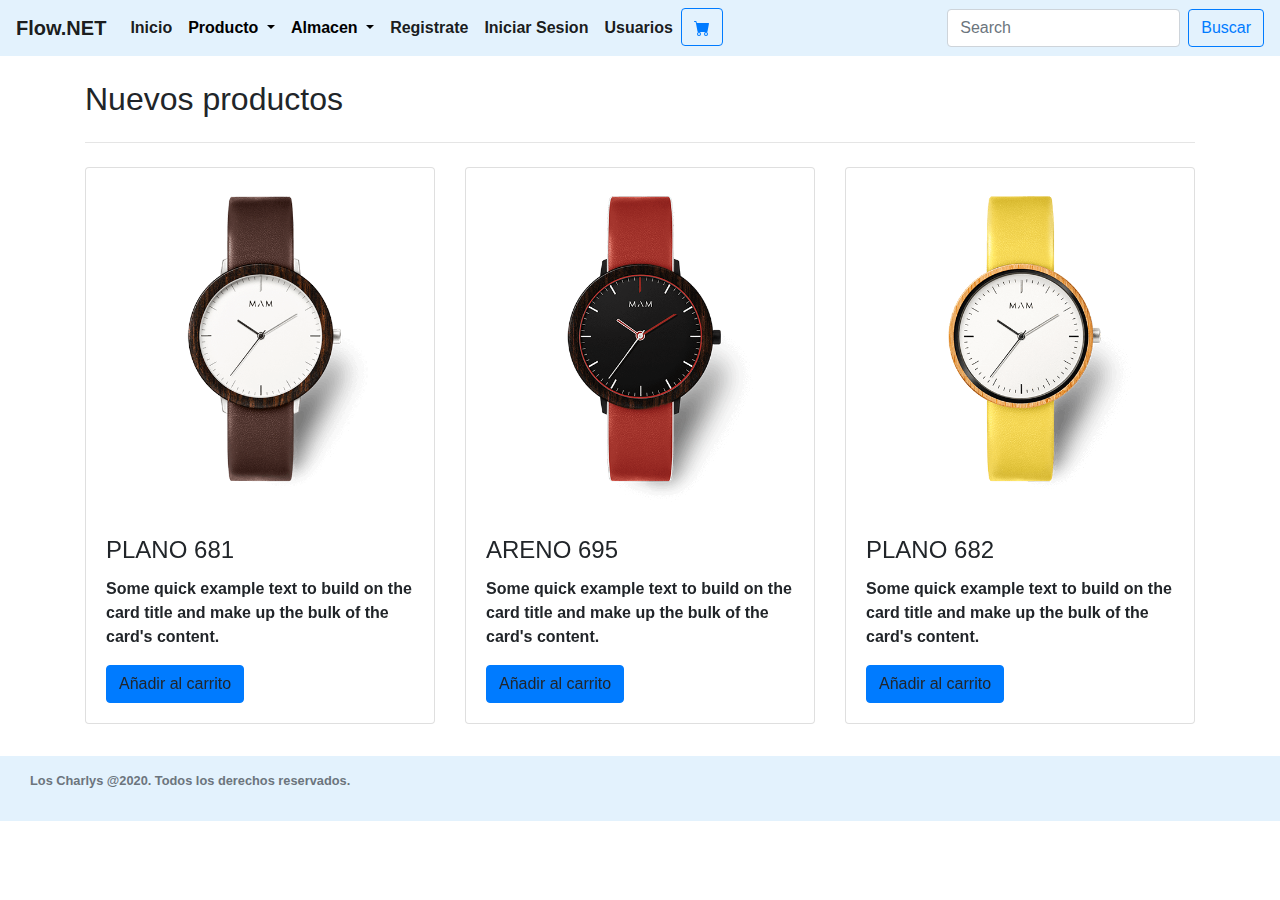
<file: Ventas/Content/index.html>
<!doctype html>
<html lang="en">
  <head>
    <title>Menu</title>
    <!-- Required meta tags -->
    <meta charset="utf-8">
    <meta name="viewport" content="width=device-width, initial-scale=1, shrink-to-fit=no">

    <!-- Bootstrap CSS -->
    <link rel="stylesheet" href="css/piedepagian.css">
    <link rel="stylesheet" href="https://stackpath.bootstrapcdn.com/bootstrap/4.3.1/css/bootstrap.min.css" integrity="sha384-ggOyR0iXCbMQv3Xipma34MD+dH/1fQ784/j6cY/iJTQUOhcWr7x9JvoRxT2MZw1T" crossorigin="anonymous">
  </head>
  <body>
    <nav class="navbar navbar-expand-lg navbar-light" style="background-color: #e3f2fd; font-weight: bolder;" >
        <a class="navbar-brand" href="#">Flow.NET</a>
        <button class="navbar-toggler" type="button" data-toggle="collapse" data-target="#navbarSupportedContent" aria-controls="navbarSupportedContent" aria-expanded="false" aria-label="Toggle navigation">
          <span class="navbar-toggler-icon"></span>
        </button>
      
        <div class="collapse navbar-collapse" id="navbarSupportedContent">
          <ul class="navbar-nav mr-auto">
            <li class="nav-item active">
              <a class="nav-link" href="index.html">Inicio</a>
            </li>
            <li class="nav-item dropdown">
              <a class="nav-link dropdown-toggle" style="color: black;" href="#" id="navbarDropdown" role="button" data-toggle="dropdown" aria-haspopup="true" aria-expanded="false">
                Producto
              </a>
              <div class="dropdown-menu" aria-labelledby="navbarDropdown">
                <a class="dropdown-item" style="font-weight: bolder;" href="producto.html">Registrar producto</a>
                <a class="dropdown-item" style="font-weight: bolder;" href="ventas.html">Vender producto</a>
              </li>
            <li class="nav-item active">
              <li class="nav-item dropdown">
                <a class="nav-link dropdown-toggle" style="color: black;" href="#" id="navbarDropdown" role="button" data-toggle="dropdown" aria-haspopup="true" aria-expanded="false">
                  Almacen
                </a>
                <div class="dropdown-menu" aria-labelledby="navbarDropdown">
                  <a class="dropdown-item" style="font-weight: bolder;" href="almacen.html">Detalle de productos</a>
                  <a class="dropdown-item" style="font-weight: bolder;" href="detalledeventas.html">Detalle de ventas</a>
                </li>
            </li>
            <li class="nav-item active">
                <a class="nav-link" href="registrarse.html">Registrate</a>
            </li>
            <li class="nav-item active">
              <a class="nav-link " href="login.html" >Iniciar Sesion</a>
            </li>
            <li class="nav-item active">
              <a class="nav-link " href="usuarios.html" >Usuarios</a>
            </li>
            <li class="nav-item active">
              <!-- Cart -->
								<div class="dropdown">
								                    
                    <button type="button" class="btn btn-outline-primary" onclick="window.location.href='ventas.html'">
                      
                      <svg width="1em" height="1em" viewBox="0 0 16 16" class="bi bi-cart-fill" fill="currentColor" xmlns="http://www.w3.org/2000/svg">
                        <path fill-rule="evenodd" d="M0 1.5A.5.5 0 0 1 .5 1H2a.5.5 0 0 1 .485.379L2.89 3H14.5a.5.5 0 0 1 .491.592l-1.5 8A.5.5 0 0 1 13 12H4a.5.5 0 0 1-.491-.408L2.01 3.607 1.61 2H.5a.5.5 0 0 1-.5-.5zM5 12a2 2 0 1 0 0 4 2 2 0 0 0 0-4zm7 0a2 2 0 1 0 0 4 2 2 0 0 0 0-4zm-7 1a1 1 0 1 0 0 2 1 1 0 0 0 0-2zm7 0a1 1 0 1 0 0 2 1 1 0 0 0 0-2z"/>
                      </svg>
                    </button>
							</a>
					 </li>
          </ul>
          <form class="form-inline my-2 my-lg-0">
            <input class="form-control mr-sm-2" type="search" placeholder="Search" aria-label="Search">
            <button class="btn btn-outline-primary my-2 my-sm-0"  type="submit">Buscar</button>
          </form>
        </div>
      </nav>
      
    <!-- Optional JavaScript -->
    <!-- jQuery first, then Popper.js, then Bootstrap JS -->
    <script src="https://code.jquery.com/jquery-3.3.1.slim.min.js" integrity="sha384-q8i/X+965DzO0rT7abK41JStQIAqVgRVzpbzo5smXKp4YfRvH+8abtTE1Pi6jizo" crossorigin="anonymous"></script>
    <script src="https://cdnjs.cloudflare.com/ajax/libs/popper.js/1.14.7/umd/popper.min.js" integrity="sha384-UO2eT0CpHqdSJQ6hJty5KVphtPhzWj9WO1clHTMGa3JDZwrnQq4sF86dIHNDz0W1" crossorigin="anonymous"></script>
    <script src="https://stackpath.bootstrapcdn.com/bootstrap/4.3.1/js/bootstrap.min.js" integrity="sha384-JjSmVgyd0p3pXB1rRibZUAYoIIy6OrQ6VrjIEaFf/nJGzIxFDsf4x0xIM+B07jRM" crossorigin="anonymous"></script>
    <div class="container my-4">

      <h2>Nuevos productos</h2>
      <p class="font-weight-bold"></p>
  
      <p><strong><a href="https://mdbootstrap.com/docs/jquery/javascript/carousel/"
            target="_blank"></a></p>
  
      <hr class="my-4">
  
      <!--Carousel Wrapper-->
      <div id="multi-item-example" class="carousel slide carousel-multi-item" data-ride="carousel">
  
        <!--Controls-->
        <div class="controls-top">
          <a class="btn-floating" href="#multi-item-example" data-slide="prev"><i class="fa fa-chevron-left"></i></a>
          <a class="btn-floating" href="#multi-item-example" data-slide="next"><i class="fa fa-chevron-right"></i></a>
        </div>
        <!--/.Controls-->
  
        <!--Indicators-->
        <ol class="carousel-indicators">
          <li data-target="#multi-item-example" data-slide-to="0" class="active"></li>
          <li data-target="#multi-item-example" data-slide-to="1"></li>
          <li data-target="#multi-item-example" data-slide-to="2"></li>
        </ol>
        <!--/.Indicators-->
  
        <!--Slides-->
        <div class="carousel-inner" role="listbox">
  
          <!--First slide-->
          <div class="carousel-item active">
  
            <div class="row">
              <div class="col-md-4">
                <div class="card mb-2">
                  <img class="card-img-top" src="img/reloj6.png"
                    alt="Card image cap">
                  <div class="card-body">
                    <h4 class="card-title">PLANO 681</h4>
                    <p class="card-text">Some quick example text to build on the card title and make up the bulk of the
                      card's content.</p>
                    <a class="btn btn-primary">Añadir al carrito</a>
                  </div>
                </div>
              </div>
  
              <div class="col-md-4 clearfix d-none d-md-block">
                <div class="card mb-2">
                  <img class="card-img-top" src="img/reloj1.png"
                    alt="Card image cap">
                  <div class="card-body">
                    <h4 class="card-title">ARENO 695</h4>
                    <p class="card-text">Some quick example text to build on the card title and make up the bulk of the
                      card's content.</p>
                    <a class="btn btn-primary">Añadir al carrito</a>
                  </div>
                </div>
              </div>
  
              <div class="col-md-4 clearfix d-none d-md-block">
                <div class="card mb-2">
                  <img class="card-img-top" src="img/reloj7.png"
                    alt="Card image cap">
                  <div class="card-body">
                    <h4 class="card-title">PLANO 682</h4>
                    <p class="card-text ">Some quick example text to build on the card title and make up the bulk of the
                      card's content.</p>
                    <a class="btn btn-primary">Añadir al carrito</a>
                  </div>
                </div>
              </div>
            </div>
  
          </div>
          <!--/.First slide-->
  
          <!--Second slide-->
          <div class="carousel-item">
  
            <div class="row">
              <div class="col-md-4">
                <div class="card mb-2">
                  <img class="card-img-top" src="img/reloj2.png"
                    alt="Card image cap">
                  <div class="card-body">
                    <h4 class="card-title">PLANO 683</h4>
                    <p class="card-text">Some quick example text to build on the card title and make up the bulk of the
                      card's content.</p>
                    <a class="btn btn-primary">Añadir al carrito</a>
                  </div>
                </div>
              </div>
  
              <div class="col-md-4 clearfix d-none d-md-block">
                <div class="card mb-2">
                  <img class="card-img-top" src="img/reloj3.png"
                    alt="Card image cap">
                  <div class="card-body">
                    <h4 class="card-title">PLANO 686</h4>
                    <p class="card-text">Some quick example text to build on the card title and make up the bulk of the
                      card's content.</p>
                    <a class="btn btn-primary">Añadir al carrito</a>
                  </div>
                </div>
              </div>
  
              <div class="col-md-4 clearfix d-none d-md-block">
                <div class="card mb-2">
                  <img class="card-img-top" src="img/reloj5.png"
                    alt="Card image cap">
                  <div class="card-body">
                    <h4 class="card-title">PLANO 680</h4>
                    <p class="card-text">Some quick example text to build on the card title and make up the bulk of the
                      card's content.</p>
                    <a class="btn btn-primary">Añadir al carrito</a>
                  </div>
                </div>
              </div>
            </div>
  
          </div>
          <!--/.Second slide-->
  
          </div>
        <!--/.Slides-->
  
      </div>
      <!--/.Carousel Wrapper-->
     
    </div>
    <footer>
      <div class="col-md-12 text-left" ">
        <p class="text-muted small" style="color: black; font-weight: 700;" >Los Charlys @2020. Todos los derechos reservados.</p>
    </div>
  </footer>
  </body>
 
</html>
</file>
<file: Ventas/Content/css/piedepagian.css>
footer {
	background-color: #e3f2fd;
	height: 50%;
  color: rgb(5, 4, 4);
  padding: 15px;
}

.main1 { 
  display:flex;
  margin:0 auto;
}

a img:hover {
    color: rgb(17, 15, 15);
}
</file>
